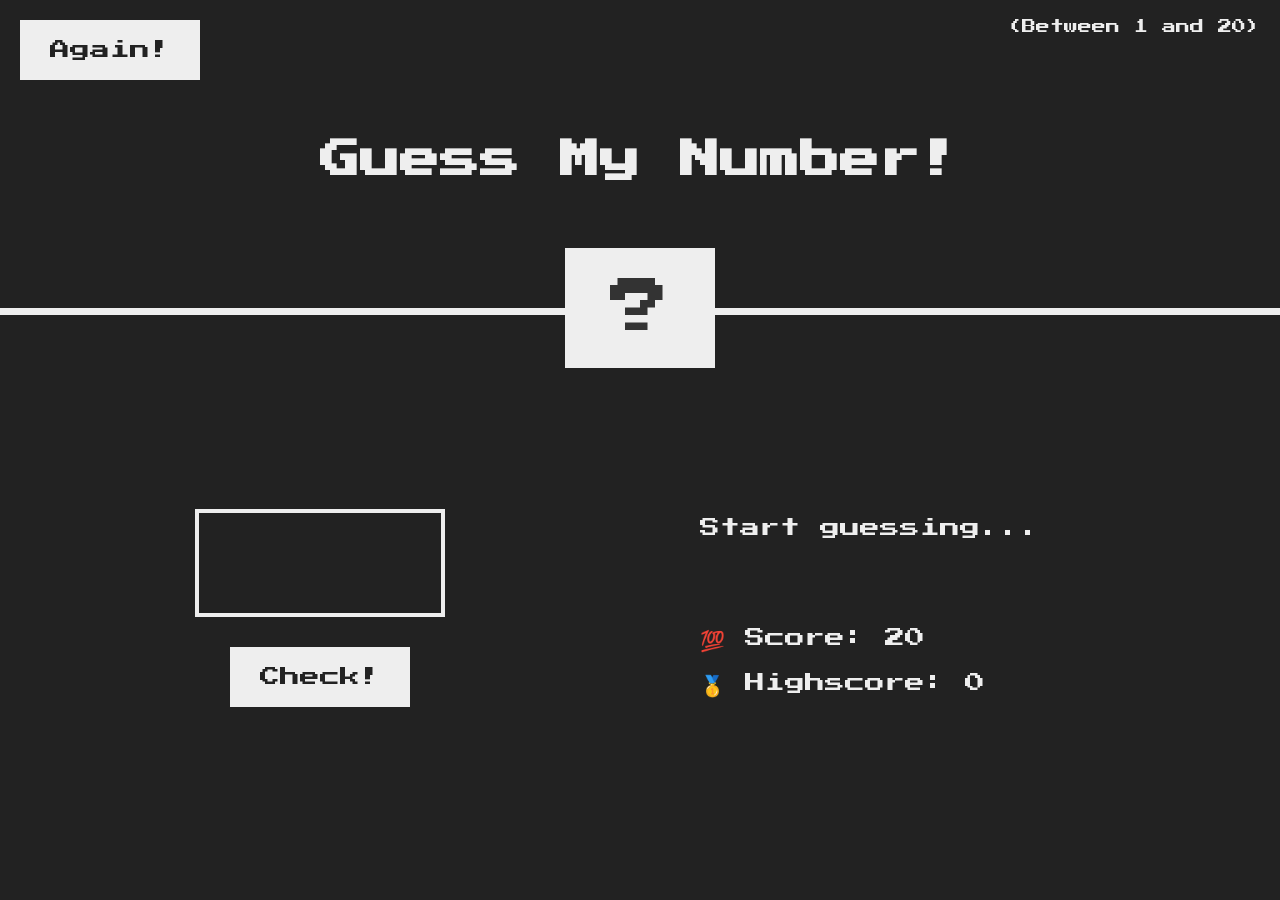
<file: Zero-to-Hero/005-GUESS-MY-NUMBER/index.html>
<!DOCTYPE html>
<html lang="en">
  <head>
    <meta charset="UTF-8" />
    <meta name="viewport" content="width=device-width, initial-scale=1.0" />
    <meta http-equiv="X-UA-Compatible" content="ie=edge" />
    <link rel="stylesheet" href="style.css" />
    <title>Guess My Number!</title>
  </head>
  <body>
    <header>
      <h1>Guess My Number!</h1>
      <p class="between">(Between 1 and 20)</p>
      <button class="btn again">Again!</button>
      <div class="number">?</div>
    </header>
    <main>
      <section class="left">
        <input type="number" class="guess" />
        <button class="btn check">Check!</button>
      </section>
      <section class="right">
        <p class="message">Start guessing...</p>
        <p class="label-score">💯 Score: <span class="score">20</span></p>
        <p class="label-highscore">
          🥇 Highscore: <span class="highscore">0</span>
        </p>
      </section>
    </main>
    <script src="script.js"></script>
  </body>
</html>
</file>
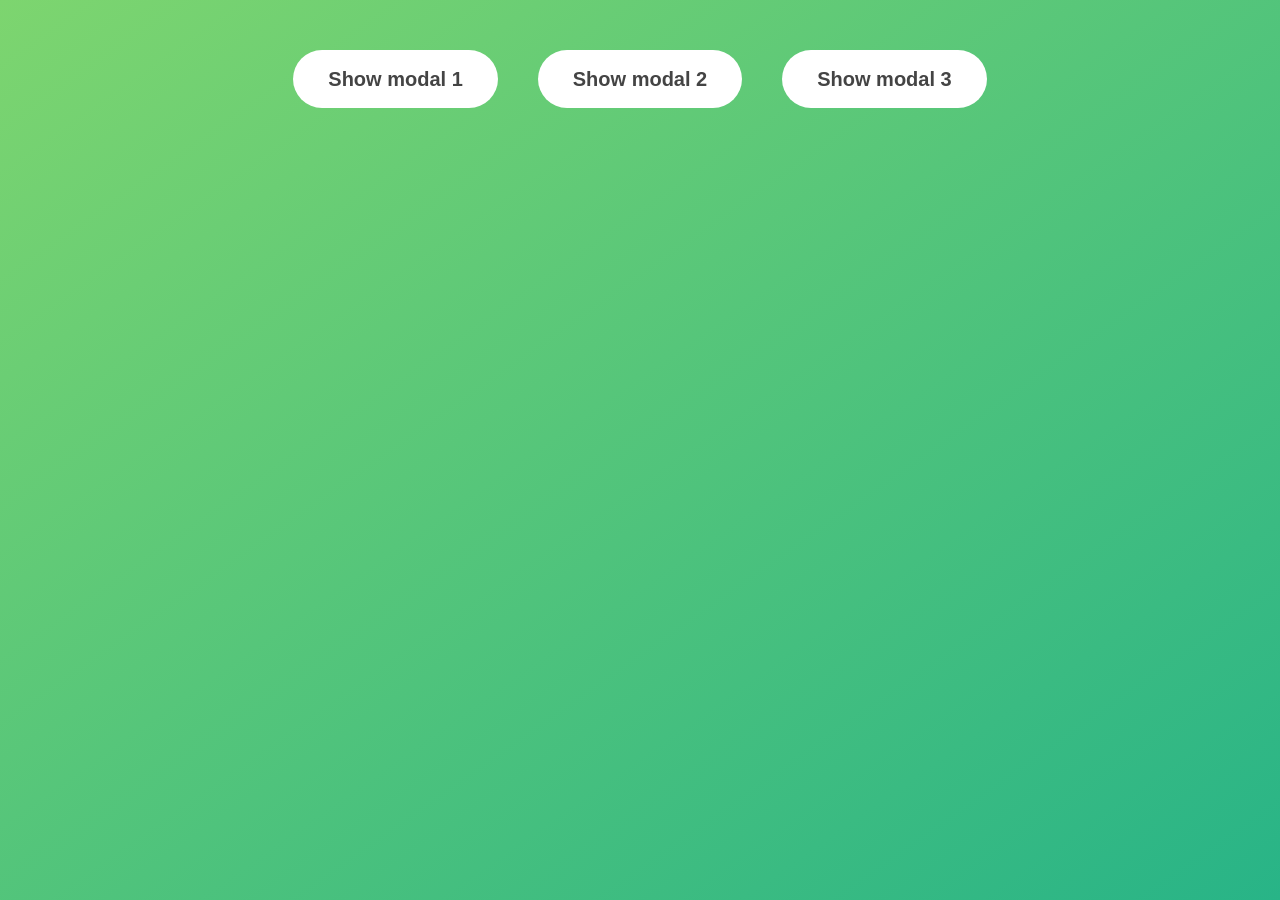
<file: Zero-to-Hero/006-MODEL/index.html>
<!DOCTYPE html>
<html lang="en">
  <head>
    <meta charset="UTF-8" />
    <meta name="viewport" content="width=device-width, initial-scale=1.0" />
    <meta http-equiv="X-UA-Compatible" content="ie=edge" />
    <link rel="stylesheet" href="style.css" />
    <title>Modal window</title>
  </head>
  <body>
    <button class="show-modal">Show modal 1</button>
    <button class="show-modal">Show modal 2</button>
    <button class="show-modal">Show modal 3</button>

    <div class="modal hidden">
      <button class="close-modal">&times;</button>
      <h1>I'm a modal window 😍</h1>
      <p>
        Lorem ipsum dolor sit amet, consectetur adipisicing elit, sed do eiusmod
        tempor incididunt ut labore et dolore magna aliqua. Ut enim ad minim
        veniam, quis nostrud exercitation ullamco laboris nisi ut aliquip ex ea
        commodo consequat. Duis aute irure dolor in reprehenderit in voluptate
        velit esse cillum dolore eu fugiat nulla pariatur. Excepteur sint
        occaecat cupidatat non proident, sunt in culpa qui officia deserunt
        mollit anim id est laborum.
      </p>
    </div>
    <div class="overlay hidden"></div>

    <script src="script.js"></script>
  </body>
</html>
</file>
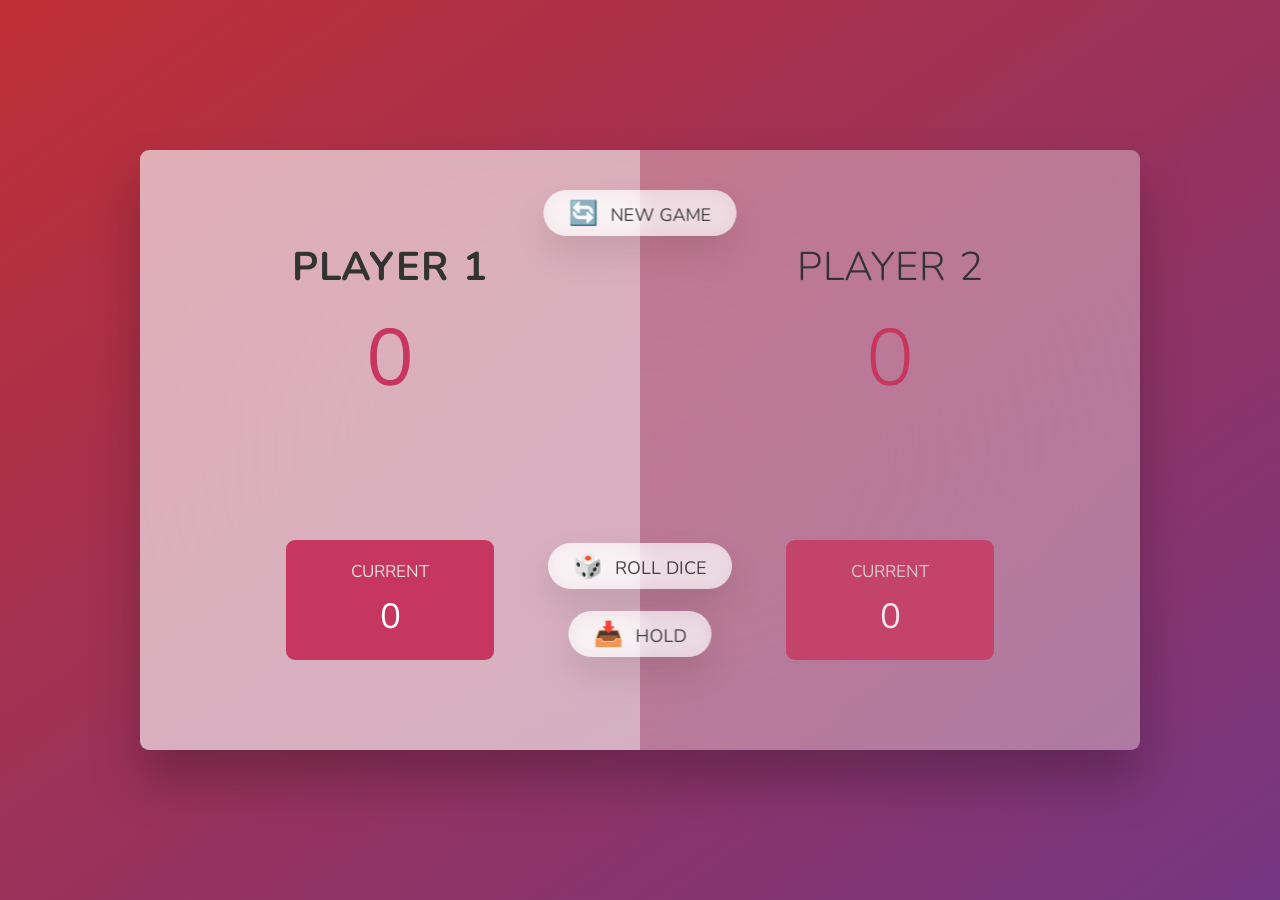
<file: Zero-to-Hero/007-PIG-GAME/index.html>
<!DOCTYPE html>
<html lang="en">
  <head>
    <meta charset="UTF-8" />
    <meta name="viewport" content="width=device-width, initial-scale=1.0" />
    <meta http-equiv="X-UA-Compatible" content="ie=edge" />
    <link rel="stylesheet" href="style.css" />
    <title>Pig Game</title>
  </head>
  <body>
    <main>
      <section class="player player--0 player--active">
        <h2 class="name" id="name--0">Player 1</h2>
        <p class="score" id="score--0">43</p>
        <div class="current">
          <p class="current-label">Current</p>
          <p class="current-score" id="current--0">0</p>
        </div>
      </section>
      <section class="player player--1">
        <h2 class="name" id="name--1">Player 2</h2>
        <p class="score" id="score--1">24</p>
        <div class="current">
          <p class="current-label">Current</p>
          <p class="current-score" id="current--1">0</p>
        </div>
      </section>

      <img src="dice-5.png" alt="Playing dice" class="dice" />
      <button class="btn btn--new">🔄 New game</button>
      <button class="btn btn--roll">🎲 Roll dice</button>
      <button class="btn btn--hold">📥 Hold</button>
    </main>
    <script src="script.js"></script>
  </body>
</html>
<!-- fdfdfjkjfsdjdcddccsdcdcsdcdkkjdfljdsdkfj -->
</file>
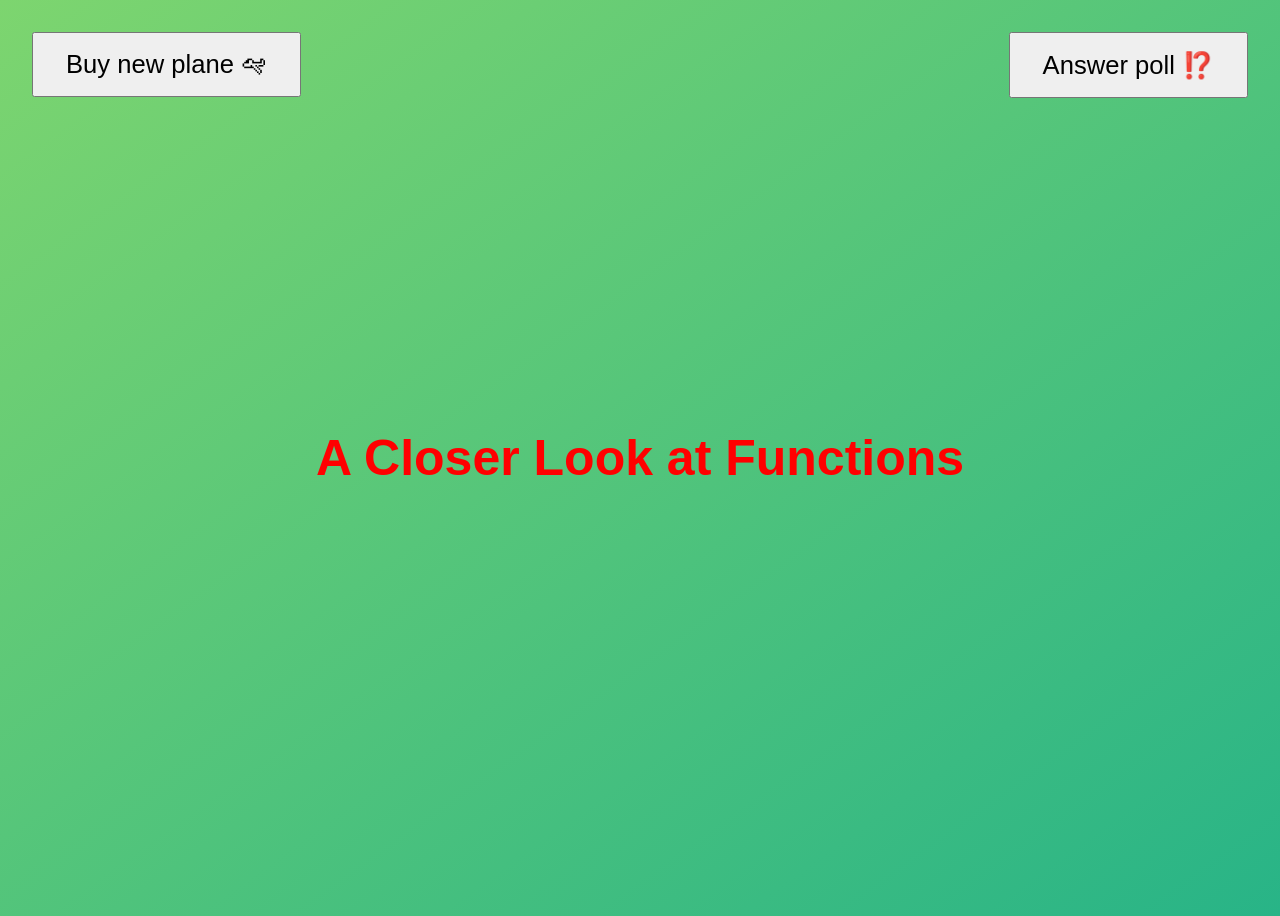
<file: Zero-to-Hero/010-FUNCTIONS/index.html>
<!DOCTYPE html>
<html lang="en">
<head>
    <meta charset="UTF-8">
    <meta name="viewport" content="width=device-width, initial-scale=1.0">
    <title>Document</title>
</head>
<style>
    body {
      height: 100vh;
      display: flex;
      align-items: center;
      background: linear-gradient(to top left, #28b487, #7dd56f);
    }
    h1 {
      font-family: sans-serif;
      font-size: 50px;
      line-height: 1.3;
      width: 100%;
      padding: 30px;
      text-align: center;
      color: white;
    }
    .buy,
    .poll {
      font-size: 1.6rem;
      padding: 1rem 2rem;
      position: absolute;
      top: 2rem;
    }
    .buy {
      left: 2rem;
    }
    .poll {
      right: 2rem;
    }
  </style>
</head>
<body>
  <h1>A Closer Look at Functions</h1>
  <button class="buy">Buy new plane 🛩</button>
  <button class="poll">Answer poll ⁉️</button>
  <script src="app.js"></script>
</body>
</html>
</file>
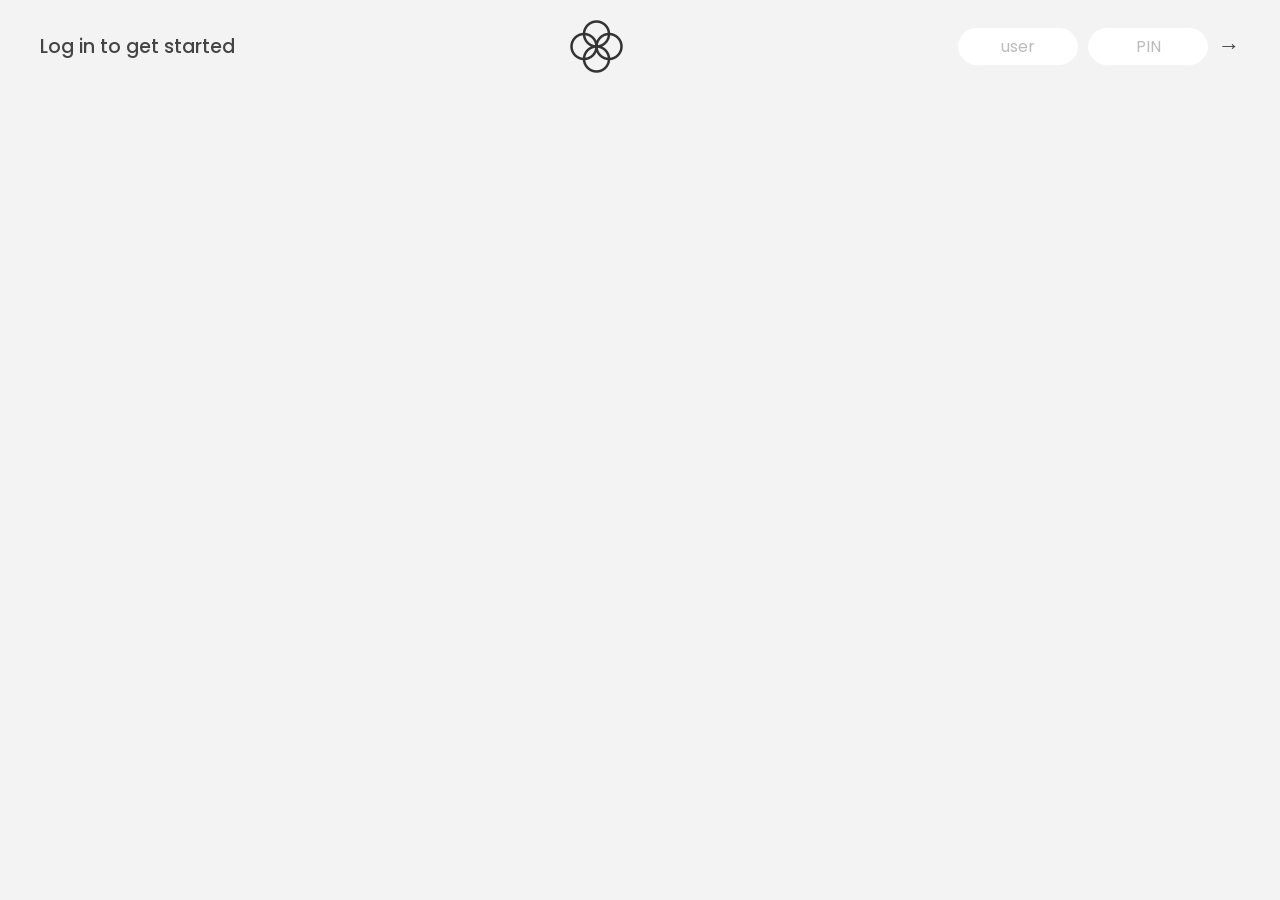
<file: Zero-to-Hero/011-ARRAY-BANKIST/index.html>
<!DOCTYPE html>
<html lang="en">
  <head>
    <meta charset="UTF-8" />
    <meta name="viewport" content="width=device-width, initial-scale=1.0" />
    <meta http-equiv="X-UA-Compatible" content="ie=edge" />
    <link rel="shortcut icon" type="image/png" href="/icon.png" />

    <link
      href="https://fonts.googleapis.com/css?family=Poppins:400,500,600&display=swap"
      rel="stylesheet"
    />

    <link rel="stylesheet" href="style.css" />
    <title>Bankist</title>
  </head>
  <body>
    <!-- TOP NAVIGATION -->
    <nav>
      <p class="welcome">Log in to get started</p>
      <img src="logo.png" alt="Logo" class="logo" />
      <form class="login">
        <input
          type="text"
          placeholder="user"
          class="login__input login__input--user"
        />
        <!-- In practice, use type="password" -->
        <input
          type="text"
          placeholder="PIN"
          maxlength="4"
          class="login__input login__input--pin"
        />
        <button class="login__btn">&rarr;</button>
      </form>
    </nav>

    <main class="app">
      <!-- BALANCE -->
      <div class="balance">
        <div>
          <p class="balance__label">Current balance</p>
          <p class="balance__date">
            As of <span class="date">05/03/2037</span>
          </p>
        </div>
        <p class="balance__value">0000€</p>
      </div>

      <!-- MOVEMENTS -->
      <div class="movements">
        <div class="movements__row">
          <div class="movements__type movements__type--deposit">2 deposit</div>
          <div class="movements__date">3 days ago</div>
          <div class="movements__value">4 000€</div>
        </div>
        <div class="movements__row">
          <div class="movements__type movements__type--withdrawal">
            1 withdrawal
          </div>
          <div class="movements__date">24/01/2037</div>
          <div class="movements__value">-378€</div>
        </div>
      </div>

      <!-- SUMMARY -->
      <div class="summary">
        <p class="summary__label">In</p>
        <p class="summary__value summary__value--in">0000€</p>
        <p class="summary__label">Out</p>
        <p class="summary__value summary__value--out">0000€</p>
        <p class="summary__label">Interest</p>
        <p class="summary__value summary__value--interest">0000€</p>
        <button class="btn--sort">&downarrow; SORT</button>
      </div>

      <!-- OPERATION: TRANSFERS -->
      <div class="operation operation--transfer">
        <h2>Transfer money</h2>
        <form class="form form--transfer">
          <input type="text" class="form__input form__input--to" />
          <input type="number" class="form__input form__input--amount" />
          <button class="form__btn form__btn--transfer">&rarr;</button>
          <label class="form__label">Transfer to</label>
          <label class="form__label">Amount</label>
        </form>
      </div>

      <!-- OPERATION: LOAN -->
      <div class="operation operation--loan">
        <h2>Request loan</h2>
        <form class="form form--loan">
          <input type="number" class="form__input form__input--loan-amount" />
          <button class="form__btn form__btn--loan">&rarr;</button>
          <label class="form__label form__label--loan">Amount</label>
        </form>
      </div>

      <!-- OPERATION: CLOSE -->
      <div class="operation operation--close">
        <h2>Close account</h2>
        <form class="form form--close">
          <input type="text" class="form__input form__input--user" />
          <input
            type="password"
            maxlength="6"
            class="form__input form__input--pin"
          />
          <button class="form__btn form__btn--close">&rarr;</button>
          <label class="form__label">Confirm user</label>
          <label class="form__label">Confirm PIN</label>
        </form>
      </div>

      <!-- LOGOUT TIMER -->
      <p class="logout-timer">
        You will be logged out in <span class="timer">05:00</span>
      </p>
    </main>

    <!-- <footer>
      &copy; by Jonas Schmedtmann. Don't claim as your own :)
    </footer> -->

    <!-- <script src="app.js"></script> -->
    <script src="script.js"></script>
  </body>
</html>
</file>
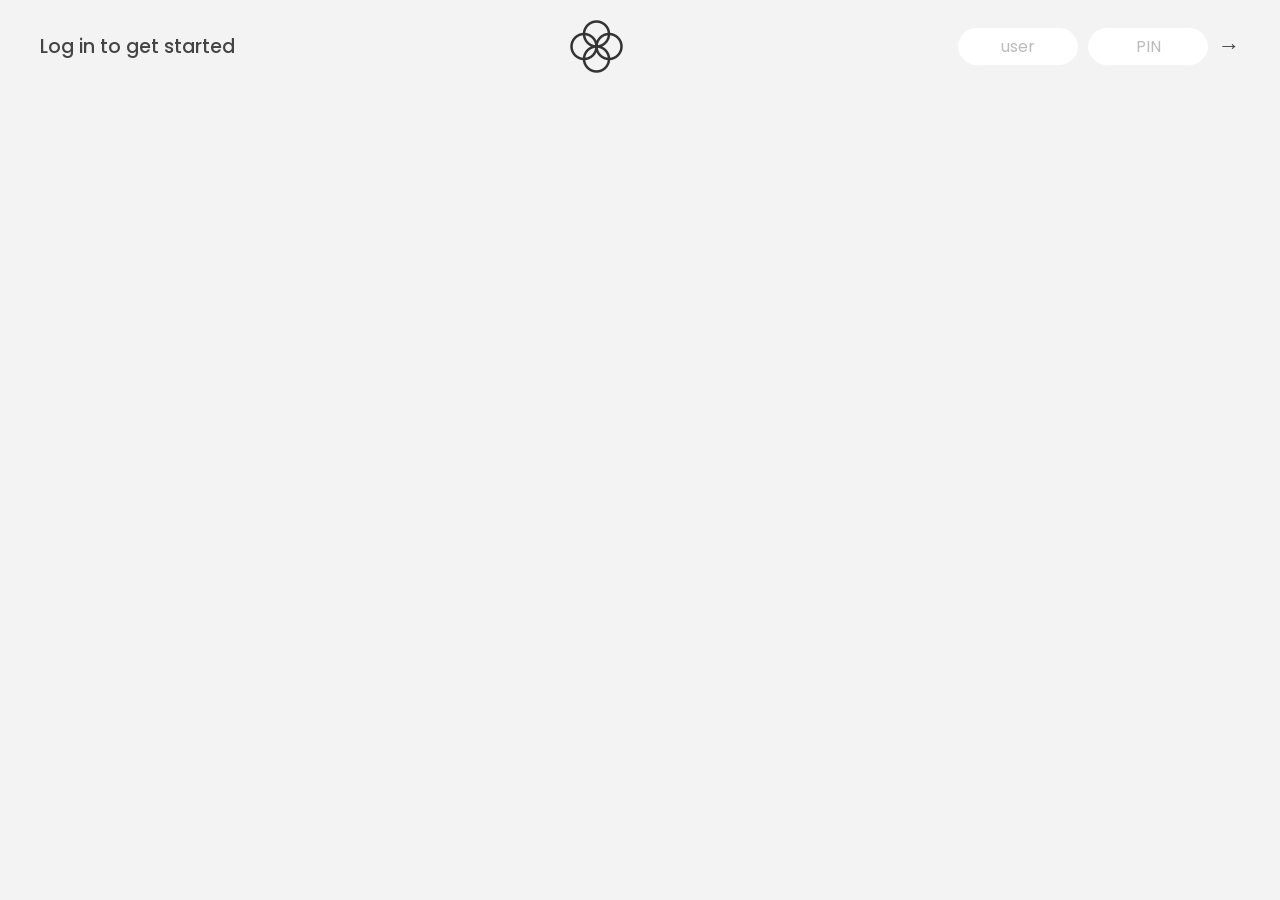
<file: Zero-to-Hero/012-NUMBERS-DATES-TIMERS/index.html>
<!DOCTYPE html>
<html lang="en">
  <head>
    <meta charset="UTF-8" />
    <meta name="viewport" content="width=device-width, initial-scale=1.0" />
    <meta http-equiv="X-UA-Compatible" content="ie=edge" />
    <link rel="shortcut icon" type="image/png" href="/icon.png" />

    <link
      href="https://fonts.googleapis.com/css?family=Poppins:400,500,600&display=swap"
      rel="stylesheet"
    />

    <link rel="stylesheet" href="style.css" />
    <title>Bankist</title>
  </head>
  <body>
    <!-- TOP NAVIGATION -->
    <nav>
      <p class="welcome">Log in to get started</p>
      <img src="logo.png" alt="Logo" class="logo" />
      <form class="login">
        <input
          type="text"
          placeholder="user"
          class="login__input login__input--user"
        />
        <!-- In practice, use type="password" -->
        <input
          type="text"
          placeholder="PIN"
          maxlength="4"
          class="login__input login__input--pin"
        />
        <button class="login__btn">&rarr;</button>
      </form>
    </nav>

    <main class="app">
      <!-- BALANCE -->
      <div class="balance">
        <div>
          <p class="balance__label">Current balance</p>
          <p class="balance__date">
            As of <span class="date">05/03/2037</span>
          </p>
        </div>
        <p class="balance__value">0000€</p>
      </div>

      <!-- MOVEMENTS -->
      <div class="movements">
        <div class="movements__row">
          <div class="movements__type movements__type--deposit">2 deposit</div>
          <div class="movements__date">3 days ago</div>
          <div class="movements__value">4 000€</div>
        </div>
        <div class="movements__row">
          <div class="movements__type movements__type--withdrawal">
            1 withdrawal
          </div>
          <div class="movements__date">24/01/2037</div>
          <div class="movements__value">-378€</div>
        </div>
      </div>

      <!-- SUMMARY -->
      <div class="summary">
        <p class="summary__label">In</p>
        <p class="summary__value summary__value--in">0000€</p>
        <p class="summary__label">Out</p>
        <p class="summary__value summary__value--out">0000€</p>
        <p class="summary__label">Interest</p>
        <p class="summary__value summary__value--interest">0000€</p>
        <button class="btn--sort">&downarrow; SORT</button>
      </div>

      <!-- OPERATION: TRANSFERS -->
      <div class="operation operation--transfer">
        <h2>Transfer money</h2>
        <form class="form form--transfer">
          <input type="text" class="form__input form__input--to" />
          <input type="number" class="form__input form__input--amount" />
          <button class="form__btn form__btn--transfer">&rarr;</button>
          <label class="form__label">Transfer to</label>
          <label class="form__label">Amount</label>
        </form>
      </div>

      <!-- OPERATION: LOAN -->
      <div class="operation operation--loan">
        <h2>Request loan</h2>
        <form class="form form--loan">
          <input type="number" class="form__input form__input--loan-amount" />
          <button class="form__btn form__btn--loan">&rarr;</button>
          <label class="form__label form__label--loan">Amount</label>
        </form>
      </div>

      <!-- OPERATION: CLOSE -->
      <div class="operation operation--close">
        <h2>Close account</h2>
        <form class="form form--close">
          <input type="text" class="form__input form__input--user" />
          <input
            type="password"
            maxlength="6"
            class="form__input form__input--pin"
          />
          <button class="form__btn form__btn--close">&rarr;</button>
          <label class="form__label">Confirm user</label>
          <label class="form__label">Confirm PIN</label>
        </form>
      </div>

      <!-- LOGOUT TIMER -->
      <p class="logout-timer">
        You will be logged out in <span class="timer">05:00</span>
      </p>
    </main>

    <!-- <footer>
      &copy; by Jonas Schmedtmann. Don't claim as your own :)
    </footer> -->

    <script src="script.js"></script>
  </body>
</html>
</file>
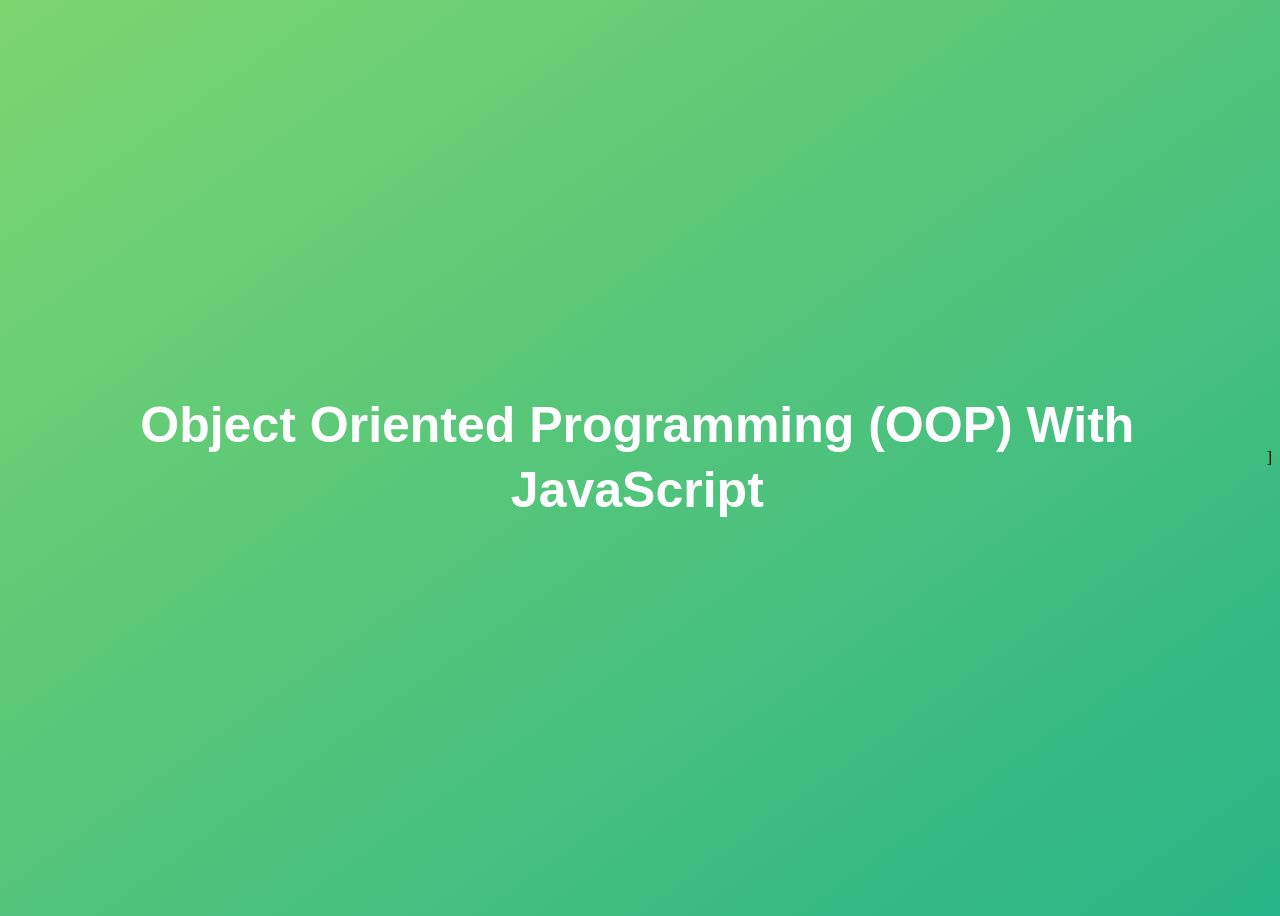
<file: Zero-to-Hero/013-OOPS/index.html>
<!DOCTYPE html>
<html lang="en">
  <head>
    <meta charset="UTF-8" />
    <meta name="viewport" content="width=device-width, initial-scale=1.0" />
    <meta http-equiv="X-UA-Compatible" content="ie=edge" />
    <title>Object Oriented Programming (OOP) With JavaScript</title>
    <style>
      body {
        height: 100vh;
        display: flex;
        align-items: center;
        background: linear-gradient(to top left, #28b487, #7dd56f);
      }
      h1 {
        font-family: sans-serif;
        font-size: 50px;
        line-height: 1.3;
        width: 100%;
        padding: 30px;
        text-align: center;
        color: white;
      }
    </style>
    <script defer src="script.js"></script>
  </head>
  <body>
    <h1>Object Oriented Programming (OOP) With JavaScript</h1>
  </body>
</html>
]
</file>
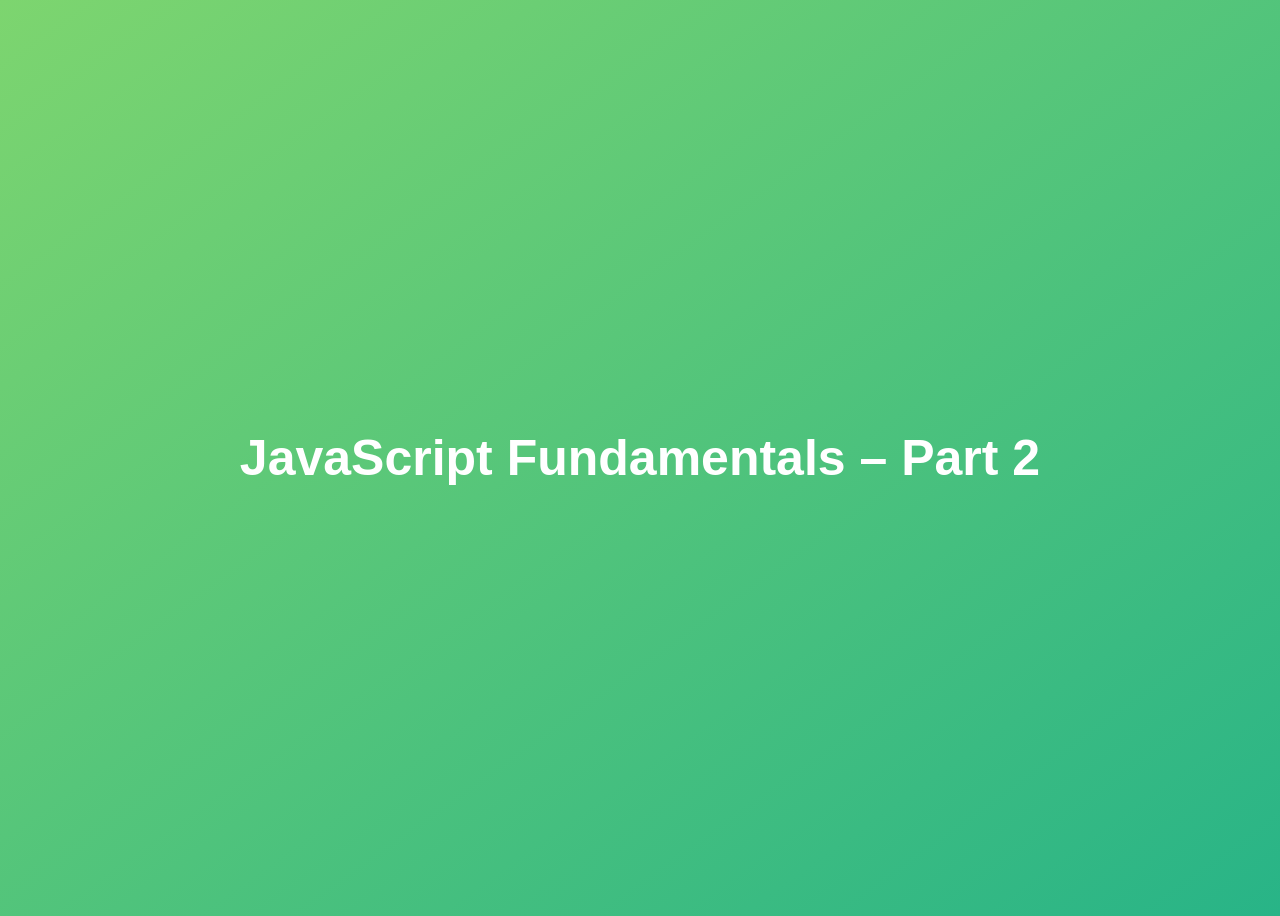
<file: Zero-to-Hero/02-FUNDAMENTALS-PART2/index.html>
<!DOCTYPE html>
<html lang="en">
  <head>
    <meta charset="UTF-8" />
    <meta name="viewport" content="width=device-width, initial-scale=1.0" />
    <meta http-equiv="X-UA-Compatible" content="ie=edge" />
    <title>JavaScript Fundamentals – Part 2</title>
    <style>
      body {
        height: 100vh;
        display: flex;
        align-items: center;
        background: linear-gradient(to top left, #28b487, #7dd56f);
      }
      h1 {
        font-family: sans-serif;
        font-size: 50px;
        line-height: 1.3;
        width: 100%;
        padding: 30px;
        text-align: center;
        color: white;
      }
    </style>
  </head>
  <body>
    <h1>JavaScript Fundamentals – Part 2</h1>
    <script src="script.js"></script>
  </body>
</html>
</file>
<file: Zero-to-Hero/005-GUESS-MY-NUMBER/style.css>
@import url('https://fonts.googleapis.com/css?family=Press+Start+2P&display=swap');

* {
  margin: 0;
  padding: 0;
  box-sizing: inherit;
}

html {
  font-size: 62.5%;
  box-sizing: border-box;
}

body {
  font-family: 'Press Start 2P', sans-serif;
  color: #eee;
  background-color: #222;
  /* background-color: #60b347; */
}

/* LAYOUT */
header {
  position: relative;
  height: 35vh;
  border-bottom: 7px solid #eee;
}

main {
  height: 65vh;
  color: #eee;
  display: flex;
  align-items: center;
  justify-content: space-around;
}

.left {
  width: 52rem;
  display: flex;
  flex-direction: column;
  align-items: center;
}

.right {
  width: 52rem;
  font-size: 2rem;
}

/* ELEMENTS STYLE */
h1 {
  font-size: 4rem;
  text-align: center;
  position: absolute;
  width: 100%;
  top: 52%;
  left: 50%;
  transform: translate(-50%, -50%);
}

.number {
  background: #eee;
  color: #333;
  font-size: 6rem;
  width: 15rem;
  padding: 3rem 0rem;
  text-align: center;
  position: absolute;
  bottom: 0;
  left: 50%;
  transform: translate(-50%, 50%);
}

.between {
  font-size: 1.4rem;
  position: absolute;
  top: 2rem;
  right: 2rem;
}

.again {
  position: absolute;
  top: 2rem;
  left: 2rem;
}

.guess {
  background: none;
  border: 4px solid #eee;
  font-family: inherit;
  color: inherit;
  font-size: 5rem;
  padding: 2.5rem;
  width: 25rem;
  text-align: center;
  display: block;
  margin-bottom: 3rem;
}

.btn {
  border: none;
  background-color: #eee;
  color: #222;
  font-size: 2rem;
  font-family: inherit;
  padding: 2rem 3rem;
  cursor: pointer;
}

.btn:hover {
  background-color: #ccc;
}

.message {
  margin-bottom: 8rem;
  height: 3rem;
}

.label-score {
  margin-bottom: 2rem;
}
</file>
<file: Zero-to-Hero/006-MODEL/style.css>
* {
    margin: 0;
    padding: 0;
    box-sizing: inherit;
  }
  
  html {
    font-size: 62.5%;
    box-sizing: border-box;
  }
  
  body {
    font-family: sans-serif;
    color: #333;
    line-height: 1.5;
    height: 100vh;
    position: relative;
    display: flex;
    align-items: flex-start;
    justify-content: center;
    background: linear-gradient(to top left, #28b487, #7dd56f);
  }
  
  .show-modal {
    font-size: 2rem;
    font-weight: 600;
    padding: 1.75rem 3.5rem;
    margin: 5rem 2rem;
    border: none;
    background-color: #fff;
    color: #444;
    border-radius: 10rem;
    cursor: pointer;
  }
  
  .close-modal {
    position: absolute;
    top: 1.2rem;
    right: 2rem;
    font-size: 5rem;
    color: #333;
    cursor: pointer;
    border: none;
    background: none;
  }
  
  h1 {
    font-size: 2.5rem;
    margin-bottom: 2rem;
  }
  
  p {
    font-size: 1.8rem;
  }
  
  /* -------------------------- */
  /* CLASSES TO MAKE MODAL WORK */
  .hidden {
    display: none;
  }
  
  .modal {
    position: absolute;
    top: 50%;
    left: 50%;
    transform: translate(-50%, -50%);
    width: 70%;
  
    background-color: white;
    padding: 6rem;
    border-radius: 5px;
    box-shadow: 0 3rem 5rem rgba(0, 0, 0, 0.3);
    z-index: 10;
  }
  
  .overlay {
    position: absolute;
    top: 0;
    left: 0;
    width: 100%;
    height: 100%;
    background-color: rgba(0, 0, 0, 0.6);
    backdrop-filter: blur(3px);
    z-index: 5;
  }
</file>
<file: Zero-to-Hero/007-PIG-GAME/style.css>
@import url('https://fonts.googleapis.com/css2?family=Nunito&display=swap');

* {
  margin: 0;
  padding: 0;
  box-sizing: inherit;
}

html {
  font-size: 62.5%;
  box-sizing: border-box;
}

body {
  font-family: 'Nunito', sans-serif;
  font-weight: 400;
  height: 100vh;
  color: #333;
  background-image: linear-gradient(to top left, #753682 0%, #bf2e34 100%);
  display: flex;
  align-items: center;
  justify-content: center;
}

/* LAYOUT */
main {
  position: relative;
  width: 100rem;
  height: 60rem;
  background-color: rgba(255, 255, 255, 0.35);
  backdrop-filter: blur(200px);
  filter: blur();
  box-shadow: 0 3rem 5rem rgba(0, 0, 0, 0.25);
  border-radius: 9px;
  overflow: hidden;
  display: flex;
}

.player {
  flex: 50%;
  padding: 9rem;
  display: flex;
  flex-direction: column;
  align-items: center;
  transition: all 0.75s;
}

/* ELEMENTS */
.name {
  position: relative;
  font-size: 4rem;
  text-transform: uppercase;
  letter-spacing: 1px;
  word-spacing: 2px;
  font-weight: 300;
  margin-bottom: 1rem;
}

.score {
  font-size: 8rem;
  font-weight: 300;
  color: #c7365f;
  margin-bottom: auto;
}

.player--active {
  background-color: rgba(255, 255, 255, 0.4);
}
.player--active .name {
  font-weight: 700;
}
.player--active .score {
  font-weight: 400;
}

.player--active .current {
  opacity: 1;
}

.current {
  background-color: #c7365f;
  opacity: 0.8;
  border-radius: 9px;
  color: #fff;
  width: 65%;
  padding: 2rem;
  text-align: center;
  transition: all 0.75s;
}

.current-label {
  text-transform: uppercase;
  margin-bottom: 1rem;
  font-size: 1.7rem;
  color: #ddd;
}

.current-score {
  font-size: 3.5rem;
}

/* ABSOLUTE POSITIONED ELEMENTS */
.btn {
  position: absolute;
  left: 50%;
  transform: translateX(-50%);
  color: #444;
  background: none;
  border: none;
  font-family: inherit;
  font-size: 1.8rem;
  text-transform: uppercase;
  cursor: pointer;
  font-weight: 400;
  transition: all 0.2s;

  background-color: white;
  background-color: rgba(255, 255, 255, 0.6);
  backdrop-filter: blur(10px);

  padding: 0.7rem 2.5rem;
  border-radius: 50rem;
  box-shadow: 0 1.75rem 3.5rem rgba(0, 0, 0, 0.1);
}

.btn::first-letter {
  font-size: 2.4rem;
  display: inline-block;
  margin-right: 0.7rem;
}

.btn--new {
  top: 4rem;
}
.btn--roll {
  top: 39.3rem;
}
.btn--hold {
  top: 46.1rem;
}

.btn:active {
  transform: translate(-50%, 3px);
  box-shadow: 0 1rem 2rem rgba(0, 0, 0, 0.15);
}

.btn:focus {
  outline: none;
}

.dice {
  position: absolute;
  left: 50%;
  top: 16.5rem;
  transform: translateX(-50%);
  height: 10rem;
  box-shadow: 0 2rem 5rem rgba(0, 0, 0, 0.2);
}

.player--winner {
  background-color: #2f2f2f;
}

.player--winner .name {
  font-weight: 700;
  color: #c7365f;
}

.hidden{
    display: none;
}
</file>
<file: Zero-to-Hero/011-ARRAY-BANKIST/style.css>
/*
 * Use this CSS to learn some intersting techniques,
 * in case you're wondering how I built the UI.
 * Have fun! 😁
 */

* {
  margin: 0;
  padding: 0;
  box-sizing: inherit;
  scrollbar-width: none;
}

html {
  font-size: 62.5%;
  box-sizing: border-box;
}

body {
  font-family: "Poppins", sans-serif;
  color: #444;
  background-color: #f3f3f3;
  height: 100vh;
  padding: 2rem;
}

nav {
  display: flex;
  justify-content: space-between;
  align-items: center;
  padding: 0 2rem;
}

.welcome {
  font-size: 1.9rem;
  font-weight: 500;
}

.logo {
  height: 5.25rem;
}

.login {
  display: flex;
}

.login__input {
  border: none;
  padding: 0.5rem 2rem;
  font-size: 1.6rem;
  font-family: inherit;
  text-align: center;
  width: 12rem;
  border-radius: 10rem;
  margin-right: 1rem;
  color: inherit;
  border: 1px solid #fff;
  transition: all 0.3s;
}

.login__input:focus {
  outline: none;
  border: 1px solid #ccc;
}

.login__input::placeholder {
  color: #bbb;
}

.login__btn {
  border: none;
  background: none;
  font-size: 2.2rem;
  color: inherit;
  cursor: pointer;
  transition: all 0.3s;
}

.login__btn:hover,
.login__btn:focus,
.btn--sort:hover,
.btn--sort:focus {
  outline: none;
  color: #777;
}

/* MAIN */
.app {
  position: relative;
  max-width: 100rem;
  margin: 4rem auto;
  display: grid;
  grid-template-columns: 4fr 3fr;
  grid-template-rows: auto repeat(3, 15rem) auto;
  gap: 2rem;

  /* NOTE This creates the fade in/out anumation */
  opacity: 0;
  transition: all 1s;
}

.balance {
  grid-column: 1 / span 2;
  display: flex;
  align-items: flex-end;
  justify-content: space-between;
  margin-bottom: 2rem;
}

.balance__label {
  font-size: 2.2rem;
  font-weight: 500;
  margin-bottom: -0.2rem;
}

.balance__date {
  font-size: 1.4rem;
  color: #888;
}

.balance__value {
  font-size: 4.5rem;
  font-weight: 400;
}

/* MOVEMENTS */
.movements {
  grid-row: 2 / span 3;
  background-color: #fff;
  border-radius: 1rem;
  overflow: scroll;
}

.movements__row {
  padding: 2.25rem 4rem;
  display: flex;
  align-items: center;
  border-bottom: 1px solid #eee;
}

.movements__type {
  font-size: 1.1rem;
  text-transform: uppercase;
  font-weight: 500;
  color: #fff;
  padding: 0.1rem 1rem;
  border-radius: 10rem;
  margin-right: 2rem;
}

.movements__date {
  font-size: 1.1rem;
  text-transform: uppercase;
  font-weight: 500;
  color: #666;
}

.movements__type--deposit {
  background-image: linear-gradient(to top left, #39b385, #9be15d);
}

.movements__type--withdrawal {
  background-image: linear-gradient(to top left, #e52a5a, #ff585f);
}

.movements__value {
  font-size: 1.7rem;
  margin-left: auto;
}

/* SUMMARY */
.summary {
  grid-row: 5 / 6;
  display: flex;
  align-items: baseline;
  padding: 0 0.3rem;
  margin-top: 1rem;
}

.summary__label {
  font-size: 1.2rem;
  font-weight: 500;
  text-transform: uppercase;
  margin-right: 0.8rem;
}

.summary__value {
  font-size: 2.2rem;
  margin-right: 2.5rem;
}

.summary__value--in,
.summary__value--interest {
  color: #66c873;
}

.summary__value--out {
  color: #f5465d;
}

.btn--sort {
  margin-left: auto;
  border: none;
  background: none;
  font-size: 1.3rem;
  font-weight: 500;
  cursor: pointer;
}

/* OPERATIONS */
.operation {
  border-radius: 1rem;
  padding: 3rem 4rem;
  color: #333;
}

.operation--transfer {
  background-image: linear-gradient(to top left, #ffb003, #ffcb03);
}

.operation--loan {
  background-image: linear-gradient(to top left, #39b385, #9be15d);
}

.operation--close {
  background-image: linear-gradient(to top left, #e52a5a, #ff585f);
}

h2 {
  margin-bottom: 1.5rem;
  font-size: 1.7rem;
  font-weight: 600;
  color: #333;
}

.form {
  display: grid;
  grid-template-columns: 2.5fr 2.5fr 1fr;
  grid-template-rows: auto auto;
  gap: 0.4rem 1rem;
}

/* Exceptions for interst */
.form.form--loan {
  grid-template-columns: 2.5fr 1fr 2.5fr;
}
.form__label--loan {
  grid-row: 2;
}
/* End exceptions */

.form__input {
  width: 100%;
  border: none;
  background-color: rgba(255, 255, 255, 0.4);
  font-family: inherit;
  font-size: 1.5rem;
  text-align: center;
  color: #333;
  padding: 0.3rem 1rem;
  border-radius: 0.7rem;
  transition: all 0.3s;
}

.form__input:focus {
  outline: none;
  background-color: rgba(255, 255, 255, 0.6);
}

.form__label {
  font-size: 1.3rem;
  text-align: center;
}

.form__btn {
  border: none;
  border-radius: 0.7rem;
  font-size: 1.8rem;
  background-color: #fff;
  cursor: pointer;
  transition: all 0.3s;
}

.form__btn:focus {
  outline: none;
  background-color: rgba(255, 255, 255, 0.8);
}

.logout-timer {
  padding: 0 0.3rem;
  margin-top: 1.9rem;
  text-align: right;
  font-size: 1.25rem;
}

.timer {
  font-weight: 600;
}
</file>
<file: Zero-to-Hero/012-NUMBERS-DATES-TIMERS/style.css>
/*
 * Use this CSS to learn some intersting techniques,
 * in case you're wondering how I built the UI.
 * Have fun! 😁
 */

* {
  margin: 0;
  padding: 0;
  box-sizing: inherit;
  scrollbar-width: none;
}

html {
  font-size: 62.5%;
  box-sizing: border-box;
}

body {
  font-family: 'Poppins', sans-serif;
  color: #444;
  background-color: #f3f3f3;
  height: 100vh;
  padding: 2rem;
}

nav {
  display: flex;
  justify-content: space-between;
  align-items: center;
  padding: 0 2rem;
}

.welcome {
  font-size: 1.9rem;
  font-weight: 500;
}

.logo {
  height: 5.25rem;
}

.login {
  display: flex;
}

.login__input {
  border: none;
  padding: 0.5rem 2rem;
  font-size: 1.6rem;
  font-family: inherit;
  text-align: center;
  width: 12rem;
  border-radius: 10rem;
  margin-right: 1rem;
  color: inherit;
  border: 1px solid #fff;
  transition: all 0.3s;
}

.login__input:focus {
  outline: none;
  border: 1px solid #ccc;
}

.login__input::placeholder {
  color: #bbb;
}

.login__btn {
  border: none;
  background: none;
  font-size: 2.2rem;
  color: inherit;
  cursor: pointer;
  transition: all 0.3s;
}

.login__btn:hover,
.login__btn:focus,
.btn--sort:hover,
.btn--sort:focus {
  outline: none;
  color: #777;
}

/* MAIN */
.app {
  position: relative;
  max-width: 100rem;
  margin: 4rem auto;
  display: grid;
  grid-template-columns: 4fr 3fr;
  grid-template-rows: auto repeat(3, 15rem) auto;
  gap: 2rem;

  /* NOTE This creates the fade in/out anumation */
  opacity: 0;
  transition: all 1s;
}

.balance {
  grid-column: 1 / span 2;
  display: flex;
  align-items: flex-end;
  justify-content: space-between;
  margin-bottom: 2rem;
}

.balance__label {
  font-size: 2.2rem;
  font-weight: 500;
  margin-bottom: -0.2rem;
}

.balance__date {
  font-size: 1.4rem;
  color: #888;
}

.balance__value {
  font-size: 4.5rem;
  font-weight: 400;
}

/* MOVEMENTS */
.movements {
  grid-row: 2 / span 3;
  background-color: #fff;
  border-radius: 1rem;
  overflow: scroll;
}

.movements__row {
  padding: 2.25rem 4rem;
  display: flex;
  align-items: center;
  border-bottom: 1px solid #eee;
}

.movements__type {
  font-size: 1.1rem;
  text-transform: uppercase;
  font-weight: 500;
  color: #fff;
  padding: 0.1rem 1rem;
  border-radius: 10rem;
  margin-right: 2rem;
}

.movements__date {
  font-size: 1.1rem;
  text-transform: uppercase;
  font-weight: 500;
  color: #666;
}

.movements__type--deposit {
  background-image: linear-gradient(to top left, #39b385, #9be15d);
}

.movements__type--withdrawal {
  background-image: linear-gradient(to top left, #e52a5a, #ff585f);
}

.movements__value {
  font-size: 1.7rem;
  margin-left: auto;
}

/* SUMMARY */
.summary {
  grid-row: 5 / 6;
  display: flex;
  align-items: baseline;
  padding: 0 0.3rem;
  margin-top: 1rem;
}

.summary__label {
  font-size: 1.2rem;
  font-weight: 500;
  text-transform: uppercase;
  margin-right: 0.8rem;
}

.summary__value {
  font-size: 2.2rem;
  margin-right: 2.5rem;
}

.summary__value--in,
.summary__value--interest {
  color: #66c873;
}

.summary__value--out {
  color: #f5465d;
}

.btn--sort {
  margin-left: auto;
  border: none;
  background: none;
  font-size: 1.3rem;
  font-weight: 500;
  cursor: pointer;
}

/* OPERATIONS */
.operation {
  border-radius: 1rem;
  padding: 3rem 4rem;
  color: #333;
}

.operation--transfer {
  background-image: linear-gradient(to top left, #ffb003, #ffcb03);
}

.operation--loan {
  background-image: linear-gradient(to top left, #39b385, #9be15d);
}

.operation--close {
  background-image: linear-gradient(to top left, #e52a5a, #ff585f);
}

h2 {
  margin-bottom: 1.5rem;
  font-size: 1.7rem;
  font-weight: 600;
  color: #333;
}

.form {
  display: grid;
  grid-template-columns: 2.5fr 2.5fr 1fr;
  grid-template-rows: auto auto;
  gap: 0.4rem 1rem;
}

/* Exceptions for interst */
.form.form--loan {
  grid-template-columns: 2.5fr 1fr 2.5fr;
}
.form__label--loan {
  grid-row: 2;
}
/* End exceptions */

.form__input {
  width: 100%;
  border: none;
  background-color: rgba(255, 255, 255, 0.4);
  font-family: inherit;
  font-size: 1.5rem;
  text-align: center;
  color: #333;
  padding: 0.3rem 1rem;
  border-radius: 0.7rem;
  transition: all 0.3s;
}

.form__input:focus {
  outline: none;
  background-color: rgba(255, 255, 255, 0.6);
}

.form__label {
  font-size: 1.3rem;
  text-align: center;
}

.form__btn {
  border: none;
  border-radius: 0.7rem;
  font-size: 1.8rem;
  background-color: #fff;
  cursor: pointer;
  transition: all 0.3s;
}

.form__btn:focus {
  outline: none;
  background-color: rgba(255, 255, 255, 0.8);
}

.logout-timer {
  padding: 0 0.3rem;
  margin-top: 1.9rem;
  text-align: right;
  font-size: 1.25rem;
}

.timer {
  font-weight: 600;
}
</file>
